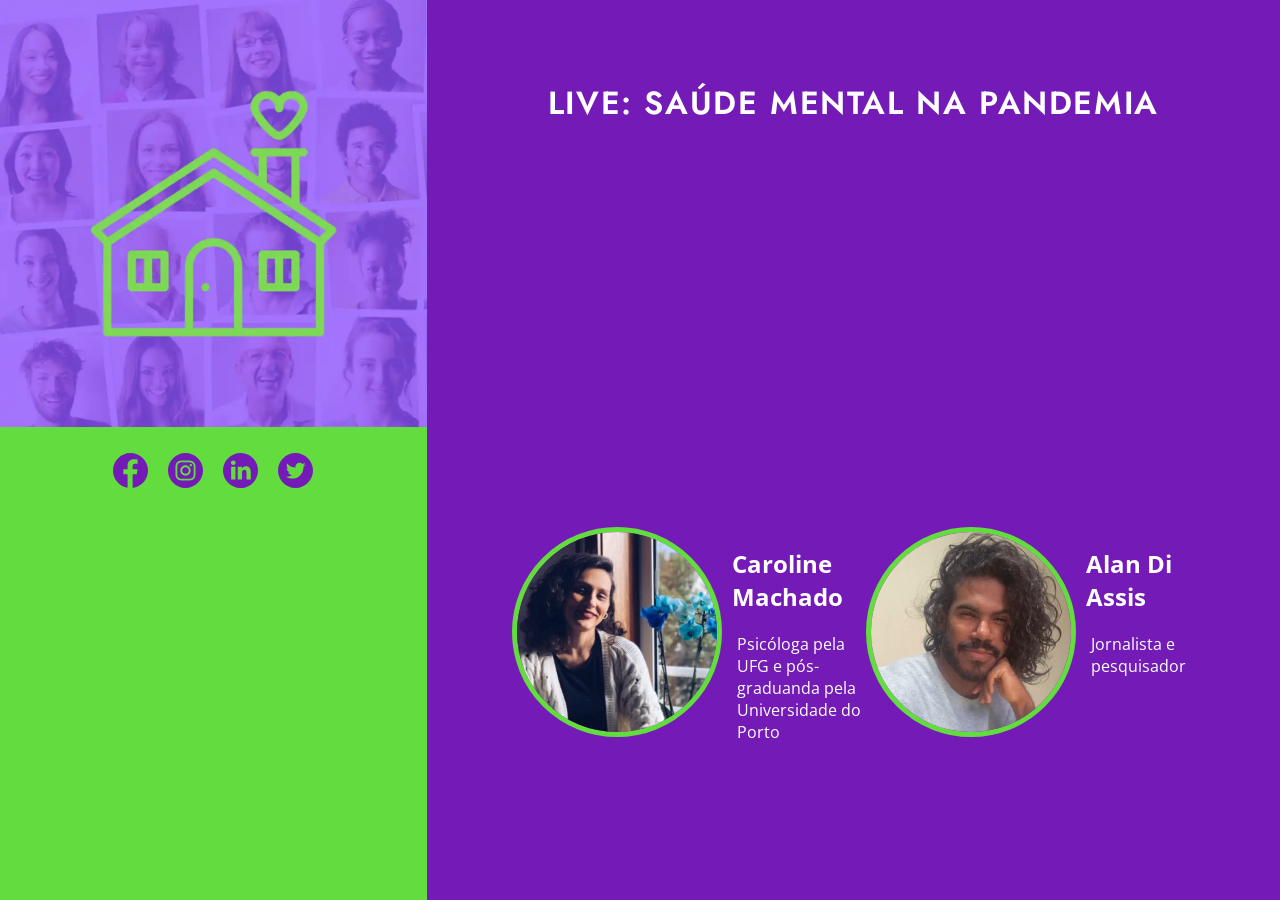
<file: index.html>
<!DOCTYPE html>
<html lang="pt">
<head>
  <meta charset="UTF-8">
  <meta name="viewport" content="width=device-width, initial-scale=1.0">
  <meta name="description" content="Dicas de psicólogos lidar com o sofrimento mental causado pelo isolamento, principalmente para quem não vive em um lar acolhedor">

  <title>Paz em Casa - saúde mental na quarentena</title>

  <!-- LINKS -->
  <!-- <link rel="stylesheet" href="https://stackpath.bootstrapcdn.com/bootstrap/4.1.3/css/bootstrap.min.css" integrity="sha384-MCw98/SFnGE8fJT3GXwEOngsV7Zt27NXFoaoApmYm81iuXoPkFOJwJ8ERdknLPMO" crossorigin="anonymous"> -->
  <link rel="shortcut icon" href="./img/favicon.ico" type="image/x-icon">
  <link href="https://fonts.googleapis.com/css2?family=Open+Sans&family=Roboto:wght@400;700&display=swap" rel="stylesheet">
  <link href="https://fonts.googleapis.com/css2?family=Alfa+Slab+One&family=Jost&display=swap" rel="stylesheet">
  <link rel="stylesheet" href="./css/countdown.css">
  <link rel="stylesheet" href="./css/index.css">
  
   <!-- Facebook -->
    <meta property="og:url"           content="https://pazemcasa.online" />
    <meta property="og:type"          content="website" />
    <meta property="og:title"         content="Live Gratuita: Paz em Casa - saúde mental na quarentena" />
    <meta property="og:description"   content="Psicóloga e LGBT juntos vão falar sobre os desafios do isolamento e do preconceito em casa - vem bater esse papo com a gente, também queremos te ouvir!" />
    <meta property="og:image"         content="https://pazemcasa.online/img/arte_1.webp" />

</head>
<body>
  <!-- Load Facebook SDK for JavaScript -->
  <div id="fb-root"></div>
  <script async defer crossorigin="anonymous" src="https://connect.facebook.net/pt_BR/sdk.js#xfbml=1&version=v7.0&appId=1039006279791335&autoLogAppEvents=1"></script>
    
    <section id="intro">

      <div class="left">
        <div class="logo">
          <img src="./img/logo_pazemcasa.webp" alt="logo Paz em Casa">
        </div>
      

        <div class="container">

          <!-- <button id="btnLiveEsquerdo"><a href="http://eepurl.com/g4dxCP" target="_blank" rel="noopener">Receber lembrete por email</a></button> -->

            
            <div class="social-media"> 
              <a href="https://www.facebook.com/Paz-em-Casa-103464688048669/" target="_blank" rel="noopener"><img src="./img/facebook.svg" alt=""></a>
              <a href="https://www.instagram.com/pazemcasa/" target="_blank" rel="noopener"><img src="./img/instagram.svg" alt=""></a>
              <a href="https://www.linkedin.com/company/paz-em-casa/" target="_blank" rel="noopener"><img src="./img/linkedin.svg" alt=""></a>
              <a href="https://twitter.com/pazemcasa1" target="_blank" rel="noopener"><img src="./img/twitter.svg" alt=""></a>
            </div>

                        
            <h3 class="video-descricao">Essa live é pra salvar sua life: assista nosso papo sobre os <strong>desafios do isolamento</strong> e do preconceito em casa para a comunidade <strong>LGBTQ+</strong>. 
            </h3>  

            <!-- Countdown -->
            <!-- <div class="div-countdown">
              
              <ul id="countdown" class="countdown">
                <li><span id="days"    class="countdown_time">00</span><span class="countdown_label">dias</span></li>
                <li><span id="hours"   class="countdown_time">00</span><span class="countdown_label">horas</span></li>
                <li><span id="minutes" class="countdown_time">00</span><span class="countdown_label">minutos</span></li>
                <li><span id="seconds" class="countdown_time">00</span><span class="countdown_label">segundos</span></li>
              </ul>
              
              <div id="countdown-ended">
                <p>Evento acontecendo agora!</p>
                <a href="#">Clique aqui para acessar!</a>
              </div>
            </div> -->

            <!-- 
            <div id="agenda">
              <p>Adicionar lembrete no Google:</p>
              <a target="_blank" href="https://calendar.google.com/event?action=TEMPLATE&amp;tmeid=MnNtZThyODdrdWVncXBjdTIzYW9rNGZ1MTQgZG91Z2xhczIxOEBt&amp;tmsrc=douglas218%40gmail.com"><img border="0" src="./img/calendar.png"></a>
            </div> 
            -->

        </div> <!-- fim do container -->
      </div>  <!-- fim do lado esquerdo -->


      <!-- Coluna com conteúdo - lado direito -->
      <div class="right">
        
        <div class="container">

          <div id="banner-data">
            <h1>LIVE: SAÚDE MENTAL NA PANDEMIA</h1>
            <!-- <h2>21/05 - Quinta-feira, às 18:30</h2> -->
          </div>

          <div class="video">

            <iframe width="560" height="315" src="https://www.youtube.com/embed/9ISo2YcO3Rg" frameborder="0" allow="accelerometer; autoplay; encrypted-media; gyroscope; picture-in-picture" allowfullscreen></iframe>
            
          </div>

          <div class="convidados">

            <div class="convidado">
              <figure>
                <img src="img/convidada_caroline_p.webp" alt="">
                <figcaption>
                  <h2>Caroline Machado</h2>
                  <p class="">Psicóloga pela UFG e pós-graduanda pela Universidade do Porto</p>
                </figcaption>
              </figure>
            </div>

            <div class="convidado">
              <figure>
                <img src="img/convidado_alan_p.webp" alt="">
                <figcaption>
                  <h2>Alan Di Assis</h2>
                  <p>Jornalista e pesquisador</p>
                </figcaption>
              </figure>
            </div>

          </div>

          <!-- <div class="perguntas">
            <a href="https://oneask.app/e/pazemcasa" target="_blank" rel="noopener">Mande uma pergunta</a> para os nossos convidados ou vote naquela que você também quer saber!
          </div> -->
<!--           
          <div id="botoesDireito">
            <button id="btnPergunta"><a href="https://oneask.app/e/pazemcasa" target="_blank" rel="noopener">Enviar pergunta</a></button>
            <button id="btnLiveDireito"><a href="https://event.webinarjam.com/channel/PazEmCasa" target="_blank" rel="noopener">Quero assistir à live!</a></button>
          </div> -->

          <!-- <div id="share-area"> -->
            <!-- Facebook -->
            <!-- <div class="fb-share-button" data-href="http://pazemcasa.online/" data-layout="button" data-size="large"><a target="_blank" href="https://www.facebook.com/sharer/sharer.php?u=http%3A%2F%2Fpazemcasa.online%2F&amp;src=sdkpreparse" class="fb-xfbml-parse-ignore">Compartilhar</a></div>
          </div> -->
        </div>
      </div>
    </section>



    <!-- Exit popup -->
    <!-- <div class="" id="popup">

      <div class="popup_box"> 
        <div id="close-popup">
          <img src="./img/exit-x.svg" alt="botão para sair da tela">
        </div> -->

        <!-- <h1>Já vai embora?</h1>
        <h1> Não esqueça de se inscrever para assistir à live!</h1> -->
          
        <!-- <div id="popup-arte"></div>
        
        <div id="exit-btn-group">
          <button><a href="http://eepurl.com/g4dxCP" target="_blank" rel="noopener">Quero receber o link por email</a></button>
        </div>    
      </div>

    </div> -->
   

  <!-- SCRIPT JS -->
  <!-- <script src="./js/index.js"></script> -->

  <!-- Countdown - deixar no final do body -->
  <!-- <script src="./js/countdown.js"></script> -->


</body>
</html>
</file>
<file: css/countdown.css>
#countdown {
    list-style: none;
    padding: 0;
    display: flex;
    justify-content: space-between; 
    text-align: center;
    width: 80%;
    margin: 60px auto;
}
    
#countdown li { 
    display: inline-block; 
    /* padding: 0 32px; */
    padding: 0 2px;
}

.countdown_label {
    font-family: 'Jost', sans-serif;
    font-size: 20px;
    font-weight: bold;
    font-stretch: normal;
    font-style: normal;
    line-height: normal;
    letter-spacing: normal;
    color: #fff;
    display: block;
}
  
.countdown_time {
    width: 119px;
    font-family: Lato;
    font-size: 2.0rem;
    font-weight: 900;
    font-stretch: normal;
    font-style: normal;
    line-height: normal;
    letter-spacing: normal;
    color: #fff;
}

#countdown-ended {
    display: none;
    border: 2px solid rgb(115, 26, 183);
    border-radius: 10px;
    text-align: center;
    margin-top: 50px;
    color: white;
    font-size: 1.5rem;
    font-family: 'Open Sans', sans-serif;
    padding-bottom: 30px;
}

#countdown-ended a {
    text-decoration: underline;
    color: rgb(115, 26, 183);
    font-weight: 600;
}
</file>
<file: css/index.css>
body {
    margin: 0;
    padding: 0;
    font-family: 'Jost', sans-serif;
    background-color: rgb(115, 26, 183);
}

section {
    min-height: 100vh;
    display: flex;
}

header {
    position: fixed;
    top: 0;
    width: 100%;
    background-color: rgb(115, 26, 183);
}


/* Colunas  */

.right {
    width: 80%;
}

.container {
    width: 80%;
    margin: 0 auto;
    padding-bottom: 60px;
    text-align: center;
}

.right .container {
    padding-top: 60px;
}

h3 {
    color: rgb(99, 220, 62);
    font-weight: 400;
    text-align: justify;
    text-align-last: center;
    font-size: 1.2rem;
}
 
/* Coluna esquerda - informações  */

.left {
    background-color: rgb(99, 220, 62);
    width: 40%;
    display: flex;
    flex-direction: column;
    /* justify-content: space-evenly; */
}

.logo img {
    width: 100%;
    top: 0;
}

.social-media {
    display: flex;
    justify-content: center;
    margin-top: 20px;
}

.social-media img {
    vertical-align: middle;
    width: 35px;
    margin-right: 10px;
}

.social-media a {
    text-decoration: none;
    margin-left: 10px;
    font-size: 1.2rem;
}

button {
    margin-top: 20px;
    border-radius: 10px;
    padding: 10px;
    border: 0px;    
}

button a {
    text-decoration: none;
    font-family: 'Open Sans', sans-serif;
    font-size: 1.3rem;
    letter-spacing: 0.05rem;
    text-transform: uppercase;
}

#btnLiveEsquerdo {
    background-color: white;
    box-shadow: 4px 6px 0 0 #751682;
    text-transform: uppercase;
    width: 90%;
}

#btnLiveDireito {
    background-color: rgb(99, 220, 62);
    width: 40%;
}

#botoesDireito {
    display: flex;
    justify-content: space-evenly;
}

#btnLiveEsquerdo a {
    color: rgb(115, 26, 183);
}

#btnLiveDireito a {
    color: white
}

#btnPergunta {
    border: 2px solid rgb(99, 220, 62);
    background-color: rgb(115, 26, 183);
    width: 40%;
}

#btnPergunta a {
    color: rgb(99, 220, 62);
}

/* Coluna direita - informações  */
#banner-data {
    background-color: rgb(115, 26, 183);
    padding: 20px;
    color: black;
    text-align: center;
}

#intro h1 {
    color: white;
    text-transform: uppercase;
    font-size: 2rem;
    font-weight: 600;
    letter-spacing: 0.1rem;
    margin: 0;
}

#banner-data h2 {
    margin: 0;
    color: white;
    font-weight: 400;
}

ul {
    padding-inline-start: 17px;
}

.themes li {
    color: rgb(99, 220, 62);
    font-size: 1.3rem;
}

 

.convidados {
    margin-top: 60px;
    display: flex;
    text-align: center;
    justify-content: space-evenly;
    color: white;
    font-family: 'Open Sans', sans-serif;
}

.convidados img {
    width: 200px;
    height: 200px;
    border-radius: 50%;
    border: 5px solid rgb(99, 220, 62);
    margin-right: 10px;
}

.convidados figure {
    display: flex;
    margin: 0;
}

.convidados figcaption {
    text-align: center;
}

.convidados h2 {
    text-align: left;
}

.convidados p {
    text-align: left;
    margin-left: 5px;
    max-width: 180px;
}

.convidados .two-col {
    display: flex;
}

.perguntas {
    text-align: center;
    margin-top: 60px;
    color: white;
    font-size: 1.1rem;
    font-family: 'Open Sans', sans-serif;
}

.perguntas a {
    text-decoration: underline;
    color: white;
    font-weight: 600;
}


#agenda {
   /* border: 2px solid rgb(115, 26, 183); */
    border-radius: 30px;
    text-align: center;
    margin: 10px;
    margin-top: 50px;
    padding-bottom: 10px;
    color: white;
    font-size: 1.0rem;
    font-family: 'Open Sans', sans-serif;
    
}

#agenda  p {
    color: rgb(115, 26, 183);
    font-weight: 400;
    font-size: 1.0rem;
    margin: 10px;
}

#agenda  a {
    text-decoration: underline;
    color: rgb(115, 26, 183);
    font-weight: 400;
    margin: 10px;
}

/* Exit popup  */
#popup {
    display: none;
    background: rgba(0, 0, 0, .75);
    position: fixed;
    top: 0;
    left: 0;
    bottom: 0;
    right: 0;
    z-index: 10;
    justify-content: center;
    /* align-items:center; */
}

.popup_box {
    background: rgb(255, 255, 255);
    max-width: 800px;
    height: fit-content;    
    min-height: 300px;
    margin: 50px;
    /* padding: 30px; */
    border-radius: 20px;
    position: relative;
}

#popup h1 {
    color: rgb(115, 26, 183);
    font-size: 2rem;
}

#popup button {
    background-color: rgb(99, 220, 62);
    text-transform: uppercase;
    box-shadow: 4px 6px 0 0 #751682;
    text-transform: uppercase;
    width: 80%;
    font-weight: 600;
}

#popup button a {
    color: #751682;
}

#close-popup img {
    width: 50px;
    position: absolute;
    right: -15px;
    top: -15px;
    cursor: pointer;
}

#exit-btn-group {
    text-align: center;
    padding: 0 0 40px 0;
}

#share-area {
    text-align: center;
    margin-top: 40px;
    margin-bottom: 40px;
}

#popup-arte {
    background: url('../img/arte_6_4.webp') no-repeat;
    background-size: contain;
    display: block;
    width: 600px;
    height: 560px;
}

/* dispositivos menores */
@media (max-width:988px) {
    .convidados {
        display: block;
    }

    .convidado {
        margin-bottom: 20px;
    }

    .botoesDireito {
        display: flex;
        flex-direction: column;
        width: 100%;
        align-items: center;
    }

    #btnPergunta, #btnLiveDireito {
        width: 45%;
    }

    #countdown {
        display: block;
    }

}

@media (max-width:768px) {

    #intro {
        flex-direction: column-reverse;
    }

    #intro .right,.left {
        width: 100%;
    }

    #intro h1 {
        font-size: 1.6rem;
    }

    #banner-data {
        padding: 10px 10px 20px 10px;
    }

    .convidados {
        display: block;
    }

    .convidados figure {
        display: flex;
        flex-direction: row;
    }

    .convidados img {
        align-self: center;
        width: 150px;
        height: 150px;
    }

    .container {
        padding-bottom: 0px;
        width: 90%;
    }

    #btnLiveEsquerdo {
        width: 100%;
    }

    #countdown {
        width: 100%;
    }

    #botoesDireito {
        flex-direction: column-reverse;
    }

    #btnPergunta, #btnLiveDireito {
        width: 100%;
    }
}
</file>
